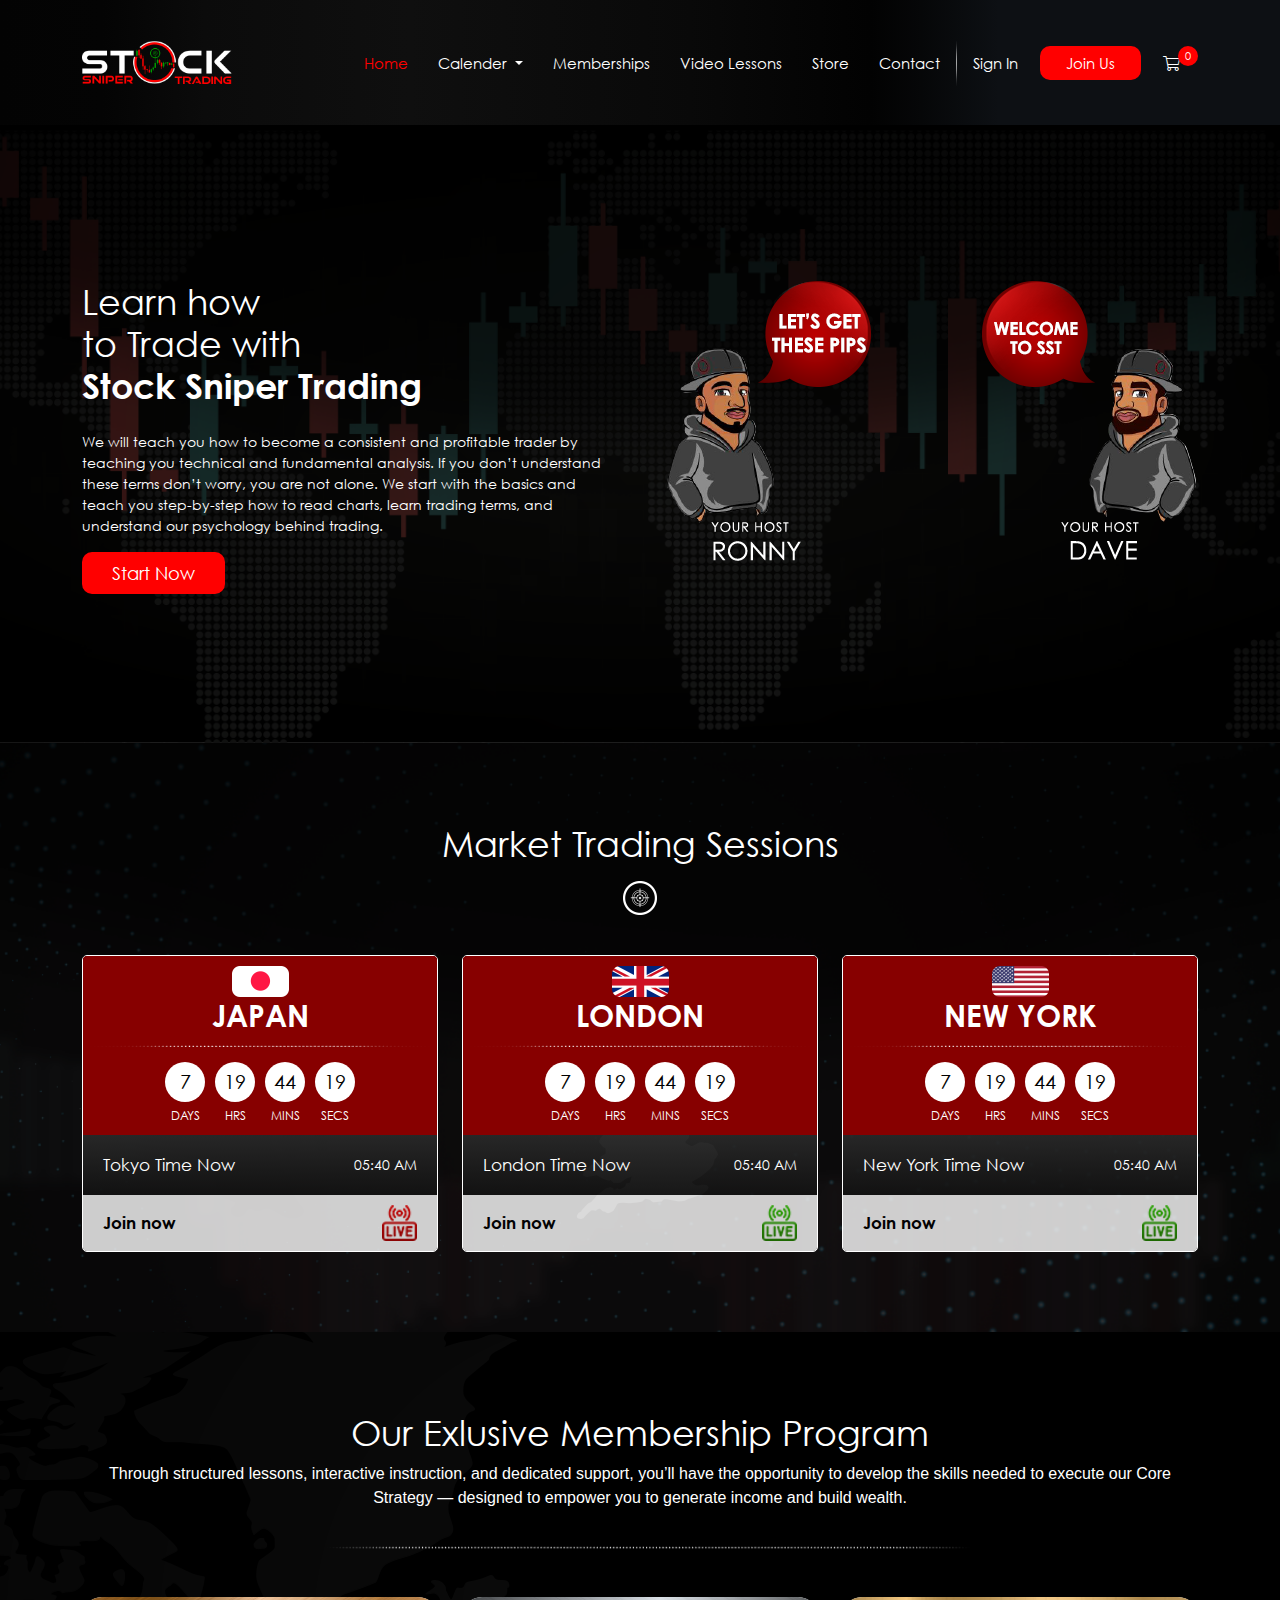
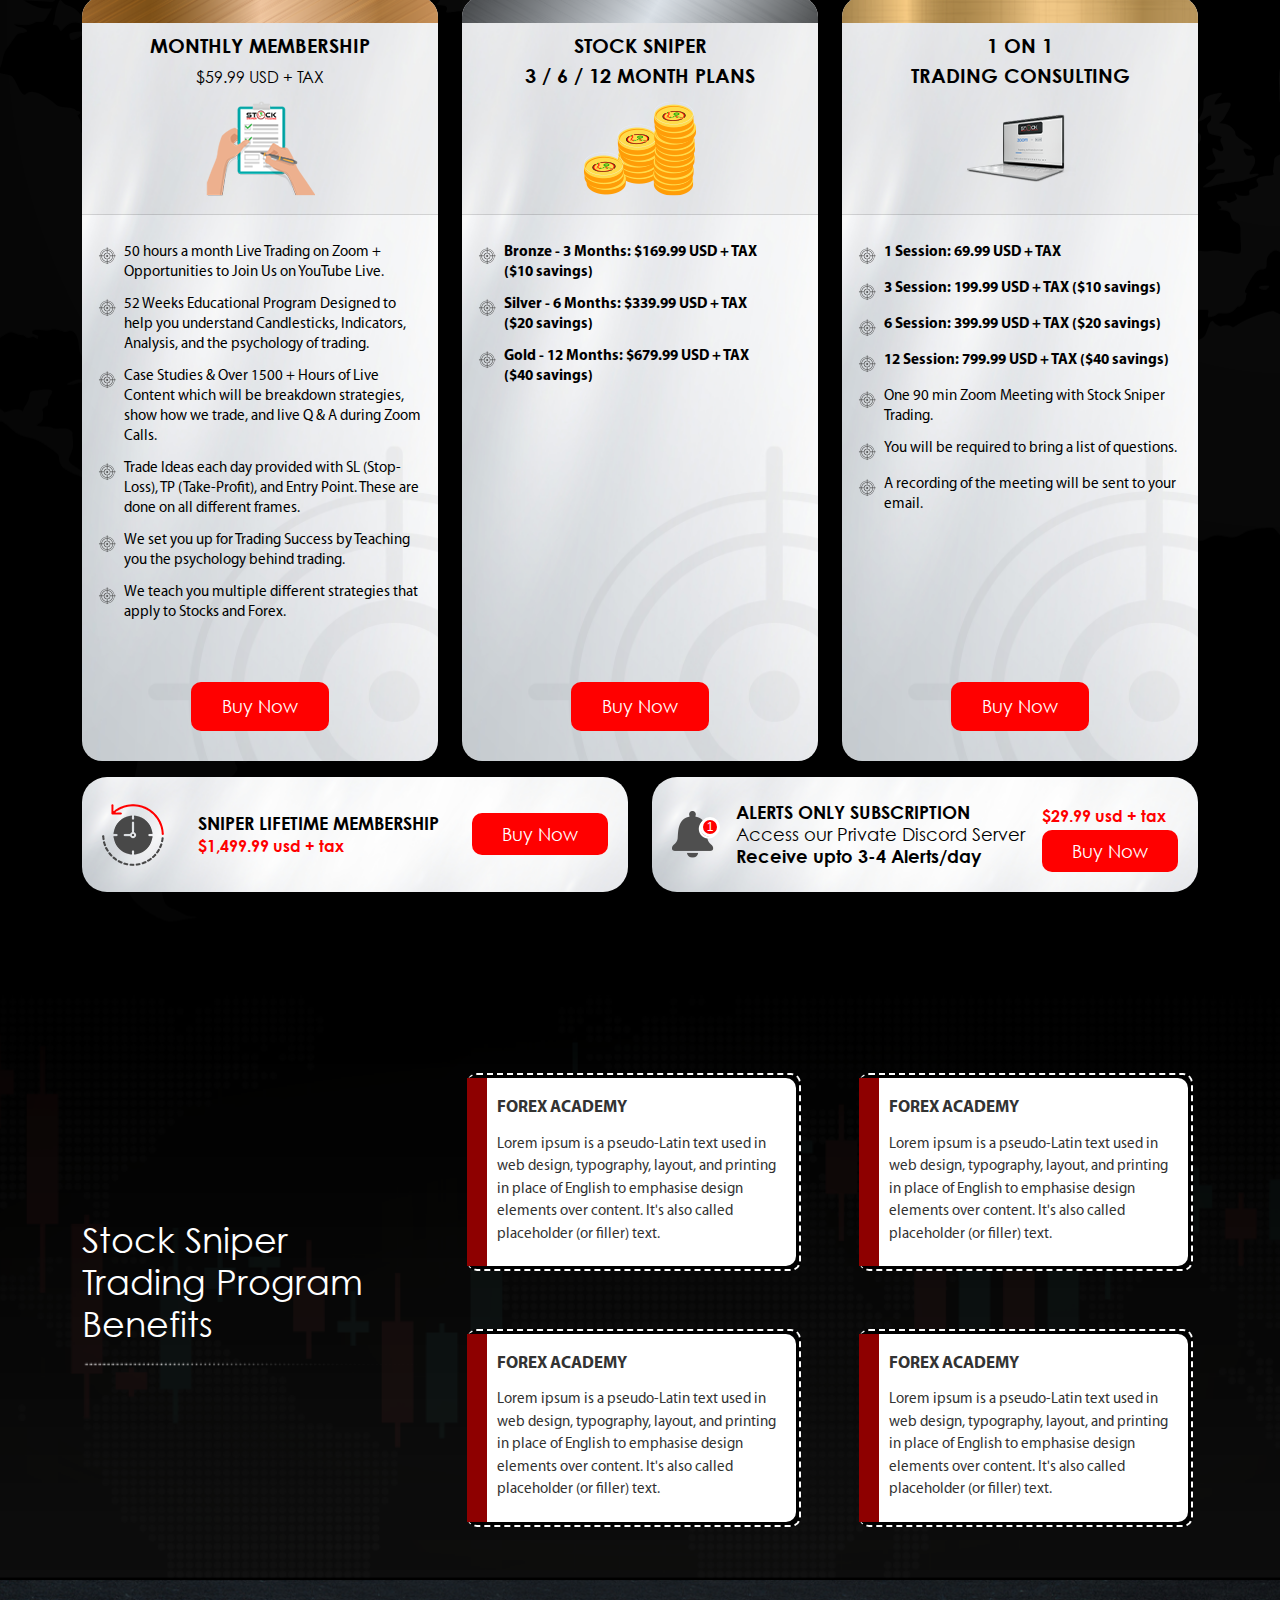
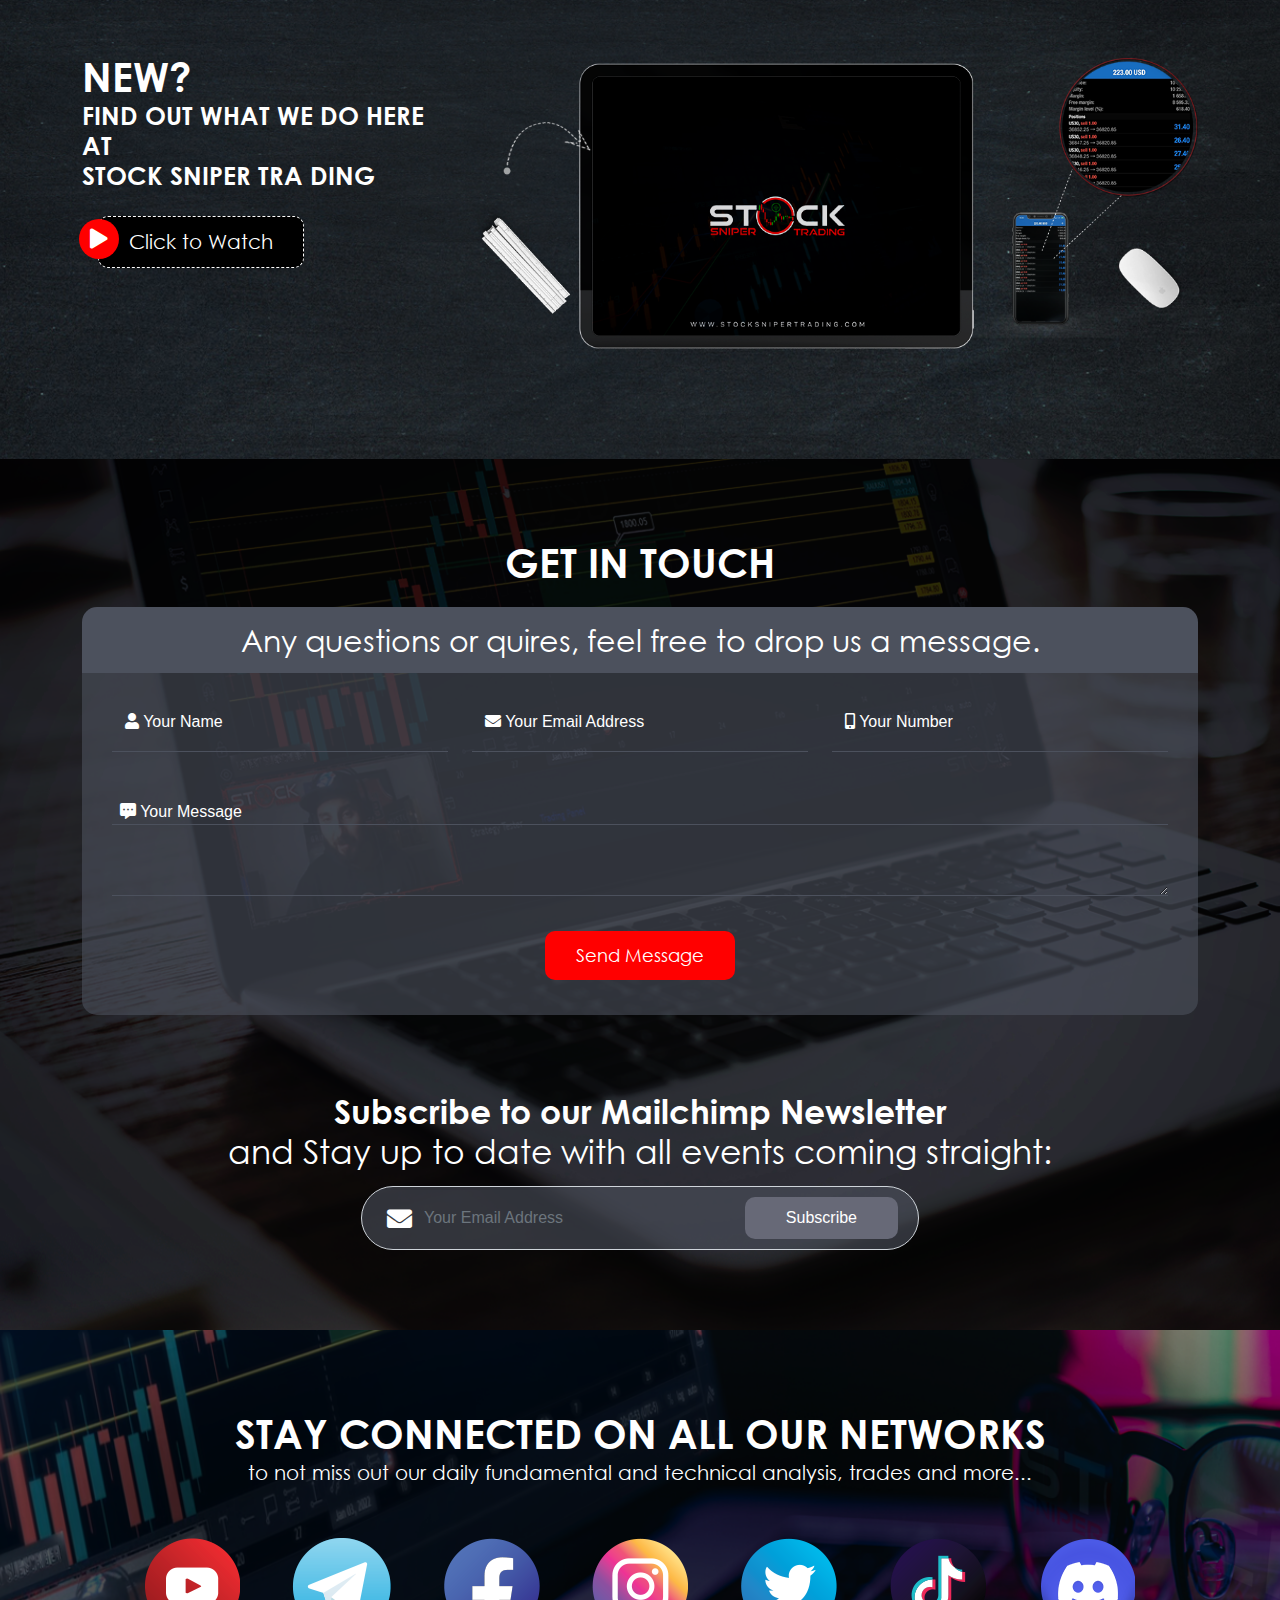
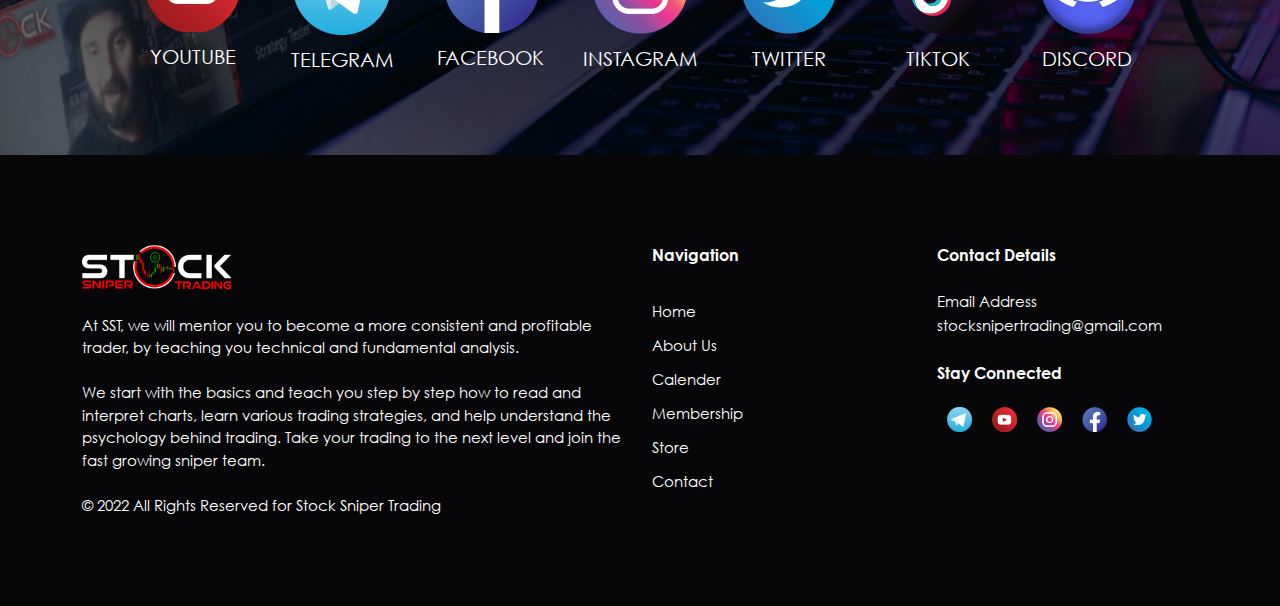
<file: index.html>
<!DOCTYPE html>
<html lang="en">
<head>
  <meta charset="UTF-8">
  <meta name="viewport" content="width=device-width, initial-scale=1.0">
  <meta http-equiv="X-UA-Compatible" content="ie=edge">
  <title>Homepage - Stock Sniper Trading</title>
  <link rel='shortcut icon' href='assets/images/nav/fav-icon.png' type='image/x-icon'>
  <link rel="stylesheet" href="assets/vendor/fontawesome/css/all.min.css">
  <link rel="stylesheet" href="assets/vendor/bootstrap/css/bootstrap.min.css">
  <link rel="stylesheet" href="assets/css/style.css">
</head>
<body>

  <!-- === header section start === -->
  <header class="header">
    <nav class="navbar navbar-expand-xl navbar-light">
      <div class="container">
        <a class="navbar-brand" href="#"><img class="img-fluid brand-logo" src="assets/images/nav/Icon.png" alt="Logo"></a>
        <button class="navbar-toggler" type="button" data-bs-toggle="collapse" data-bs-target="#navbarSupportedContent" aria-controls="navbarSupportedContent" aria-expanded="false" aria-label="Toggle navigation">
          <span class="navbar-toggler-icon"></span>
        </button>
        <div class="collapse navbar-collapse" id="navbarSupportedContent">
          <ul class="navbar-nav ms-auto align-items-xl-center">
            <li class="nav-item">
              <a class="nav-link active" aria-current="page" href="#">Home</a>
            </li>
            <li class="nav-item dropdown">
              <a class="nav-link dropdown-toggle" href="#" id="navbarDropdown" role="button" data-bs-toggle="dropdown" aria-expanded="false">
                Calender
              </a>
              <ul class="dropdown-menu" aria-labelledby="navbarDropdown">
                <li><a class="dropdown-item" href="#">Action</a></li>
                <li><a class="dropdown-item" href="#">Another action</a></li>
                <li><hr class="dropdown-divider"></li>
                <li><a class="dropdown-item" href="#">Something else here</a></li>
              </ul>
            </li>
            <li class="nav-item">
              <a class="nav-link" href="#">Memberships</a>
            </li>
            <li class="nav-item">
              <a class="nav-link" href="#">Video Lessons</a>
            </li>
            <li class="nav-item">
              <a class="nav-link" href="#">Store</a>
            </li>
            <li class="nav-item">
              <a class="nav-link" href="#">Contact</a>
            </li>
            <li class="nav-item image">
              <img src="assets/images/nav/vertical-line-copy.png" alt="vertical-bots">
            </li>
            <li class="nav-item">
              <a class="nav-link" href="#">Sign In</a>
            </li>
            <li class="nav-item">
              <a  href="#" class="nav-link btn custom-red-button">Join Us</a>
            </li>
            <li class="nav-item">
              <a class="nav-link cart-btn"  href="#"><i class="fal fa-shopping-cart"></i> <sup>0</sup></a>
            </li>
          </ul>
        </div>
      </div>  
    </nav>
  </header>
  <!-- ===//end of header section === -->
 

  <!-- === banner section start === -->
  <section class="banner">
    <div class="container top-index">
      <div class="row g-lg-5 g-4">
        <div class="col-lg-6">
          <div class="text py-3">
            <h1 class="section-heading">Learn how <br>
              to Trade with <br>
              <span>Stock Sniper Trading</span>
            </h1>
            <p class="py-4">
              We will teach you how to become a consistent and profitable trader by teaching you technical and fundamental analysis. If you don’t understand these terms don’t worry, you are not alone. We start with the basics and teach you step-by-step how to read charts, learn trading terms, and understand our psychology behind trading.
            </p>
            <a href="#" class="custom-red-button">Start Now</a>
          </div>
        </div>
        <div class="col-lg-6">
          <div class="image py-3 text-center">
            <img class="img-fluid" src="assets/images/banner/banner-image.png" alt="banner-image">
          </div>
        </div>
      </div>
    </div>
  </section>
  <!-- ===//end of banner section === -->


  <!-- === market trending session section start === -->
  <section class="market-trading-session">
    <div class="container">
      <div class="section-header text-center">
        <h1 class="section-heading">Market Trading Sessions</h1>
        <img class="img-fluid py-3" src="assets/images/market-trading/symbol.png" alt="">
      </div>
      <div class="section-body">
        <div class="items pt-md-4 pt-2">
          <div class="row g-4">
            <div class="col-xl-4 col-lg-6 ">
              <div class="item h-100">
                <div class="market-trading-card japan">
                  <div class="top-section">
                    <div class="country text-center">
                      <img src="assets/images/market-trading/flag-japan.png" alt="flag">
                      <h2>Japan</h2>
                      <div class="dots">
                        <img class="img-fluid w-100" src="assets/images/market-trading/dott.png" alt="DOT">
                      </div>
                    </div>
                    <div class="counter">
                      <ul class="d-flex justify-content-center">
                        <li class="count-item">
                          <div class="number"><p id="jday">01</p></div>
                          <div class="text"><p>Days</p></div>
                        </li>
                        <li class="count-item">
                          <div class="number"><p id="jhour">10</p></div>
                          <div class="text"><p>hrs</p></div>
                        </li>
                        <li class="count-item">
                          <div class="number"><p id="jmin">36</p></div>
                          <div class="text"><p>mins</p></div>
                        </li>
                        <li class="count-item">
                          <div class="number"><p id="jsec">22</p></div>
                          <div class="text"><p>secs</p></div>
                        </li>
                      </ul>
                    </div>
                  </div>
                  <div class="bottom-section">
                    <div class="local-time">
                      <ul class="d-flex align-items-center justify-content-between">
                        <li class="time-zone"><p>Tokyo Time Now</p></li>
                        <li class="time"><p>05:40 AM</p></li>
                      </ul>
                    </div>
                    <div class="join-now">
                      <a href="#">
                        <ul class="d-flex justify-content-between align-items-center">
                          <li class="text"><p>Join now</p></li>
                          <li class="icon"><img class="img-fluid w-100" src="assets/images/market-trading/live-streaming-red.png" alt="live-streaming"></li>
                        </ul>
                      </a>
                    </div>
                  </div>
                </div>
              </div>
            </div>
            <div class="col-xl-4 col-lg-6 ">  
              <div class="item">
                <div class="market-trading-card london">
                  <div class="top-section">
                    <div class="country text-center">
                      <img src="assets/images/market-trading/flag-uk.png" alt="flag">
                      <h2>london</h2>
                      <div class="dots">
                        <img class="img-fluid w-100" src="assets/images/market-trading/dott.png" alt="DOT">
                      </div>
                    </div>
                    <div class="counter">
                      <ul class="d-flex justify-content-center">
                        <li class="count-item">
                          <div class="number"><p id="lday">01</p></div>
                          <div class="text"><p>Days</p></div>
                        </li>
                        <li class="count-item">
                          <div class="number"><p id="lhour">10</p></div>
                          <div class="text"><p>hrs</p></div>
                        </li>
                        <li class="count-item">
                          <div class="number"><p id="lmin">36</p></div>
                          <div class="text"><p>mins</p></div>
                        </li>
                        <li class="count-item">
                          <div class="number"><p id="lsec">22</p></div>
                          <div class="text"><p>secs</p></div>
                        </li>
                      </ul>
                    </div>
                  </div>
                  <div class="bottom-section">
                    <div class="local-time">
                      <ul class="d-flex align-items-center justify-content-between">
                        <li class="time-zone"><p>London Time Now</p></li>
                        <li class="time"><p>05:40 AM</p></li>
                      </ul>
                    </div>
                    <div class="join-now">
                      <a href="#">
                        <ul class="d-flex justify-content-between align-items-center">
                          <li class="text"><p>Join now</p></li>
                          <li class="icon"><img class="img-fluid w-100" src="assets/images/market-trading/live-streaming-green.png" alt="live-streaming"></li>
                        </ul>
                      </a>
                    </div>
                  </div>
                </div>
              </div>
            </div>
            <div class="col-xl-4 col-lg-6 ">
              <div class="item">
                <div class="market-trading-card h-100 new-york">
                  <div class="top-section">
                    <div class="country text-center">
                      <img src="assets/images/market-trading/flag-usa.png" alt="flag">
                      <h2>New York</h2>
                      <div class="dots">
                        <img class="img-fluid w-100" src="assets/images/market-trading/dott.png" alt="DOT">
                      </div>
                    </div>
                    <div class="counter">
                      <ul class="d-flex justify-content-center">
                        <li class="count-item">
                          <div class="number"><p id="nday">01</p></div>
                          <div class="text"><p>Days</p></div>
                        </li>
                        <li class="count-item">
                          <div class="number"><p id="nhour">10</p></div>
                          <div class="text"><p>hrs</p></div>
                        </li>
                        <li class="count-item">
                          <div class="number"><p id="nmin">36</p></div>
                          <div class="text"><p>mins</p></div>
                        </li>
                        <li class="count-item">
                          <div class="number"><p id="nsec">22</p></div>
                          <div class="text"><p>secs</p></div>
                        </li>
                      </ul>
                    </div>
                  </div>
                  <div class="bottom-section">
                    <div class="local-time">
                      <ul class="d-flex align-items-center justify-content-between">
                        <li class="time-zone"><p>New York Time Now</p></li>
                        <li class="time"><p>05:40 AM</p></li>
                      </ul>
                    </div>
                    <div class="join-now">
                      <a href="#">
                        <ul class="d-flex justify-content-between align-items-center">
                          <li class="text"><p>Join now</p></li>
                          <li class="icon"><img class="img-fluid w-100" src="assets/images/market-trading/live-streaming-green.png" alt="live-streaming"></li>
                        </ul>
                      </a>
                    </div>
                  </div>
                </div>
              </div>
            </div>
          </div>
        </div>
      </div>
    </div>
  </section>
  <!-- ===//end of market trending session section === -->


  <!-- === membership program start === -->
  <section class="membership-program">
    <div class="container">
      <div class="section-header text-center">
        <h2 class="section-heading pb-2">Our Exlusive Membership Program</h2>
        <p>Through structured lessons, interactive instruction, and dedicated support, you’ll have the opportunity to develop the skills 
          needed to execute our Core Strategy — designed to empower you to generate income and build wealth.</p>
      </div>
      <div class="devider text-center">
        <img class="img-fluid w-100" src="assets/images/membership/dot.png" alt="dots">
      </div>
      <div class="section-body pt-3">
        <div class="top-cards">
          <div class="row g-4">
            <div class="col-lg-4 col-md-6">
              <div class="item h-100">
                <div class="membership-card">
                  <img class="w-100 color-img" src="assets/images/membership/01.bronze.png" alt="color">
                  <div class="card-header text-center">
                    <div class="text">
                      <h3>monthly membership <br>
                      <span>$59.99 usd + tax</span></h3>
                    </div>
                    <div class="image">
                      <img src="assets/images/membership/mm-1-image.png" alt="card-image">
                    </div>
                  </div>
                  <div class="card-body">
                    <ul>
                      <li class="d-flex">
                        <div class="icon me-2">
                          <img src="assets/images/membership/unordered-list-bullet.png" alt="bullet">
                        </div>
                        <div class="text">
                          <p>50 hours a month Live Trading on Zoom + Opportunities to Join Us on YouTube Live.</p>
                        </div>
                      </li>
                      <li class="d-flex">
                        <div class="icon me-2">
                          <img src="assets/images/membership/unordered-list-bullet.png" alt="bullet">
                        </div>
                        <div class="text">
                          <p>52 Weeks Educational Program Designed to help you understand Candlesticks, Indicators, Analysis, and the psychology of trading.</p>
                        </div>
                      </li>
                      <li class="d-flex">
                        <div class="icon me-2">
                          <img src="assets/images/membership/unordered-list-bullet.png" alt="bullet">
                        </div>
                        <div class="text">
                          <p>Case Studies & Over 1500 + Hours of Live Content which will be breakdown strategies, show how we trade, and live Q & A during Zoom Calls.</p>
                        </div>
                      </li>
                      <li class="d-flex">
                        <div class="icon me-2">
                          <img src="assets/images/membership/unordered-list-bullet.png" alt="bullet">
                        </div>
                        <div class="text">
                          <p>Trade Ideas each day provided with SL (Stop-Loss), TP (Take-Profit), and Entry Point. These are done on all different frames.</p>
                        </div>
                      </li>
                      <li class="d-flex">
                        <div class="icon me-2">
                          <img src="assets/images/membership/unordered-list-bullet.png" alt="bullet">
                        </div>
                        <div class="text">
                          <p>We set you up for Trading Success by Teaching you the psychology behind trading.</p>
                        </div>
                      </li>
                      <li class="d-flex">
                        <div class="icon me-2">
                          <img src="assets/images/membership/unordered-list-bullet.png" alt="bullet">
                        </div>
                        <div class="text">
                          <p>We teach you multiple different strategies that apply to Stocks and Forex.</p>
                        </div>
                      </li>
                    </ul>
                    <div class="button">
                      <a href="#" class="btn custom-red-button ">Buy Now</a>
                    </div>
                  </div>
                </div>
              </div>
            </div>

            <div class="col-lg-4 col-md-6">
              <div class="item h-100">
                <div class="membership-card">
                  <img class="w-100 color-img" src="assets/images/membership/02.Silver.png" alt="color">
                  <div class="card-header text-center">
                    <div class="text">
                      <h3>Stock sniper <br>
                        3 / 6 / 12 month plans</h3>
                    </div>
                    <div class="image">
                      <img src="assets/images/membership/mm-2-image.png" alt="card-image">
                    </div>
                  </div>
                  
                  <div class="card-body">
                    <ul>
                      <li class="d-flex">
                        <div class="icon me-2">
                          <img src="assets/images/membership/unordered-list-bullet.png" alt="bullet">
                        </div>
                        <div class="text">
                          <p class="m-bold">Bronze - 3 Months: $169.99 USD + TAX <br>
                            <span>($10 savings)</span>
                            </p>
                        </div>
                      </li>
                      <li class="d-flex">
                        <div class="icon me-2">
                          <img src="assets/images/membership/unordered-list-bullet.png" alt="bullet">
                        </div>
                        <div class="text">
                          <p class="m-bold">
                            Silver - 6 Months: $339.99 USD + TAX <br>
                            <span>($20 savings)</span>
                          </p>
                        </div>
                      </li>
                      <li class="d-flex">
                        <div class="icon me-2">
                          <img src="assets/images/membership/unordered-list-bullet.png" alt="bullet">
                        </div>
                        <div class="text">
                          <p class="m-bold">Gold - 12 Months: $679.99 USD + TAX <br>
                            <span>($40 savings)</span></p>
                        </div>
                      </li>
                    </ul>
                    <div class="button">
                      <a href="#" class="btn custom-red-button ">Buy Now</a>
                    </div>
                  </div>
                </div>
              </div>
            </div>
            
            <div class="col-lg-4 col-md-6">
              <div class="item h-100">
                <div class="membership-card">
                  <img class="w-100 color-img" src="assets/images/membership/03.Gold.png" alt="color-img">
                  <div class="card-header text-center">
                    <div class="text">
                      <h3>1 on 1 <br>
                        trading consulting</h3>
                    </div>
                    <div class="image">
                      <img src="assets/images/membership/mm-3-image.png" alt="card-image">
                    </div>
                  </div>
                  <div class="card-body">
                    <ul>
                      <li class="d-flex">
                        <div class="icon me-2">
                          <img src="assets/images/membership/unordered-list-bullet.png" alt="bullet">
                        </div>
                        <div class="text">
                          <p class="m-bold">1 Session: 69.99 USD + TAX</p>
                        </div>
                      </li>
                      <li class="d-flex">
                        <div class="icon me-2">
                          <img src="assets/images/membership/unordered-list-bullet.png" alt="bullet">
                        </div>
                        <div class="text">
                          <p class="m-bold">3 Session: 199.99 USD + TAX
                            <span>($10 savings)</span></p>
                        </div>
                      </li>
                      <li class="d-flex">
                        <div class="icon me-2">
                          <img src="assets/images/membership/unordered-list-bullet.png" alt="bullet">
                        </div>
                        <div class="text">
                          <p class="m-bold">6 Session: 399.99 USD + TAX
                            <span>($20 savings)</span></p>
                        </div>
                      </li>
                      <li class="d-flex">
                        <div class="icon me-2">
                          <img src="assets/images/membership/unordered-list-bullet.png" alt="bullet">
                        </div>
                        <div class="text">
                          <p class="m-bold">12 Session: 799.99 USD + TAX
                            <span>($40 savings)</span></p>
                        </div>
                      </li>
                      <li class="d-flex">
                        <div class="icon me-2">
                          <img src="assets/images/membership/unordered-list-bullet.png" alt="bullet">
                        </div>
                        <div class="text">
                          <p>One 90 min Zoom Meeting with Stock Sniper Trading.</p>
                        </div>
                      </li>
                      <li class="d-flex">
                        <div class="icon me-2">
                          <img src="assets/images/membership/unordered-list-bullet.png" alt="bullet">
                        </div>
                        <div class="text">
                          <p>You will be required to bring a list of questions.</p>
                        </div>
                      </li>
                      <li class="d-flex">
                        <div class="icon me-2">
                          <img src="assets/images/membership/unordered-list-bullet.png" alt="bullet">
                        </div>
                        <div class="text">
                          <p>A recording of the meeting will be sent to your email.</p>
                        </div>
                      </li>
                    </ul>
                    <div class="button">
                      <a href="#" class="btn custom-red-button ">Buy Now</a>
                    </div>
                  </div>
                </div>
              </div>
            </div>
          </div>
        </div>

        <div class="bottom-cards">
          <div class="row gy-3 py-3">
            <div class="col-md-6 ">
              <div class="item h-100">
                <div class="membership-bottom-card">
                  <div class="icon">
                    <img class="img-fluid" src="assets/images/membership/time-copy.png" alt="icon">
                  </div>
                  <div class="text mb-xl-0 mb-2">
                    <h3>
                      SNIPER LIFETIME MEMBERSHIP <br>
                      <span>$1,499.99 usd + tax</span>
                    </h3>
                  </div>
                  <div class="button">
                    <a href="#" class="custom-red-button text-nowrap"> Buy Now</a>
                  </div>
                </div>
              </div>
            </div>
  
            <div class="col-md-6">
              <div class="item h-100">
                <div class="membership-bottom-card">
                  <div class="icon">
                    <img class="img-fluid" src="assets/images/membership/bell.png" alt="icon">
                    <sup class="bell-notification">1</sup>
                  </div>

                  <div class="text">
                    <h3>
                      ALERTS ONLY SUBSCRIPTION  <br>
                      <span class="light"> Access our Private Discord Server</span> <br>
                      Receive upto 3-4 Alerts/day
                    </h3>
                  </div>
                  <div class="button-2">
                    <p>$29.99 usd + tax</p>
                    <a href="#" class="custom-red-button text-nowrap">Buy Now</a>
                  </div>
                </div>
              </div>
            </div>
          </div>
        </div>
      </div>
    </div>
  </section>
  <!-- ===//end of membership program === -->
 
   
  <!-- === trading-program section start === -->
  <section class="trading-program">
    <div class="top-section pb-5">
      <div class="container">
        <div class="row align-items-center">
          <div class="col-xl-4">
            <div class="section-header">
              <h2 class="section-heading">
                Stock Sniper <br>
                Trading Program <br>
                Benefits
              </h2>
              <img class="img-fluid w-100" src="assets/images/trading-program/dots.png" alt="dot">
            </div>
          </div>
          <div class="col-xl-8">
            <div class="row g-md-5 g-sm-2">
              <div class="col-md-6 col-sm-12">
                <div class="trade-info-card">
                  <div class="content">
                    <h4>
                      forex academy
                    </h4>
                    <p>Lorem ipsum is a pseudo-Latin text used in web design, typography, layout, and printing in place of English to emphasise design elements over content. It's also called placeholder (or filler) text.</p>
                  </div>
                </div>
              </div>
              <div class="col-md-6 col-sm-12">
                <div class="trade-info-card">
                  <div class="content">
                    <h4>
                      forex academy
                    </h4>
                    <p>Lorem ipsum is a pseudo-Latin text used in web design, typography, layout, and printing in place of English to emphasise design elements over content. It's also called placeholder (or filler) text.</p>
                  </div>
                </div>
              </div>
              <div class="col-md-6 col-sm-12">
                <div class="trade-info-card">
                  <div class="content">
                    <h4>
                      forex academy
                    </h4>
                    <p>Lorem ipsum is a pseudo-Latin text used in web design, typography, layout, and printing in place of English to emphasise design elements over content. It's also called placeholder (or filler) text.</p>
                  </div>
                </div>
              </div>
              <div class="col-md-6 col-sm-12">
                <div class="trade-info-card">
                  <div class="content">
                    <h4>
                      forex academy
                    </h4>
                    <p>Lorem ipsum is a pseudo-Latin text used in web design, typography, layout, and printing in place of English to emphasise design elements over content. It's also called placeholder (or filler) text.</p>
                  </div>
                </div>
              </div>
            </div>
          </div>  
        </div>  
      </div>
    </div>
    
    <div class="bottom-section pt-5">
      <div class="container">
        <div class="contents">
          <div class="row text-xl-left text-center">
            <div class="col-xl-4">
              <div class="section-header">
                <h2>
                  <span>new?</span>  <br>
                   find out what we do here at <br>
                    stock sniper tra  ding 
                </h2>
    
                <div class="watch-btn m-3">
                  <button type="button" class="play-btn text-nowrap btn" data-bs-toggle="modal" data-bs-target="#staticBackdrop">
                    <i class="fas fa-play play-sign"></i> Click to Watch
                  </button>
                </div>
              </div>
            </div>
            
            <div class="col-xl-8">
              <div class="image">
                <!-- Modal -->
                <div class="modal fade" id="staticBackdrop" data-bs-keyboard="false" aria-hidden="true">
                  <div class="modal-dialog">
                    <div class="modal-content bg-dark">
                      <div class="modal-header">
                        <button type="button" class="p-1 btn-close bg-light" data-bs-dismiss="modal" aria-label="Close"></button>
                      </div>
                      <div class="modal-body">
                        <video class="video ratio h-100" controls>
                          <source src="assets/video/Homepage-Stock-Sniper-Trading.mp4" type="video/mp4">
                        </video>
                      </div>
                    </div>
                  </div>
                </div>
                <img class="img-fluid h-100" src="assets/images/trading-program/tablet.png" alt="image">
              </div>
            </div>
          </div>
        </div>
      </div>
    </div>
    
  </section>
  <!-- ===//end of trading-program section === -->


  <!-- === contact section start === -->
  <section class="contact">
    <div class="container">
      <div class="section-header text-center">
        <h2 class="section-heading">get in touch</h2>
      </div>
      <div class="message-form pb-2 text-center">
        <form action="#">
          <div class="form-header">
            <h3>Any questions or quires, feel free to drop us a message.</h3>
          </div>
          <div class="form-body">
            <div class="row g-4">
              <!-- name input started -->
              <div class="col-md-4">
                <div class="form-floating input-item">
                  <input type="text" class="form-control input-box" id="name" placeholder="Your Name" name="name">
                  <label for="name"><i class="fas fa-user"></i> Your Name</label>
                </div>
              </div>
              <!-- name input ended -->

              <!-- email input started -->
              <div class="col-md-4">
                <div class="form-floating input-item">
                  <input type="email" class="form-control input-box" id="email" placeholder="Your Email Address" name="email">
                  <label for="email"><i class="fas fa-envelope"></i> Your Email Address </label>
                </div>
              </div>
              <!-- email input ended -->

              <!-- phone input started -->
              <div class="col-md-4">
                <div class="form-floating input-item">
                  <input type="text" class="form-control input-box" id="phone-number" placeholder="Your Number" name="Mobile Number">
                  <label for="phone-number"><i class="fas fa-mobile-alt"></i> Your Number</label>
                </div>
              </div>
              <!-- phone input ended -->

              <!-- text area -->
              <div class="col-12">
                <div class="input-item">
                    <label class="text-nowrap mt-4 ps-2" for="textarea"><i class="fas fa-comment-alt-dots" ></i> Your Message </label>
                </div>
                <div class="input-item">
                  <textarea class="pb-3 form-control input-box" name="Your Message" id="textarea" placeholder=""></textarea>
                </div>
              </div>
            </div>
            <!-- text area ended--> 

            <button class="btn custom-red-button text-center">Send Message</button>
          </div>
        </form>
      </div>

      <div class="newsletter-form pt-5">
        <div class="form-header">
          <h2>Subscribe to our Mailchimp Newsletter <br>
            <span>and Stay up to date with all events coming straight:</span> </h2>
        </div>
        <div class="pt-3">
            <form class="form-control form-body rounded-pill m-auto" action="#" method="Post">
              <i class="fas fa-envelope"></i>
              <input class="input form-control" type="email" name="text" placeholder="Your Email Address">
              <button type="button" class="btn btn-subscribe">Subscribe</button>
            </form>
        </div>
      </div>
    </div>
  </section>
  <!-- ===//end of contact section === -->

  
  <!-- === social-networks section start === -->
  <section class="social-networks">
    <div class="container">
      <div class="section-header text-center">
        <h2 class="section-heading">Stay Connected on all our networks</h2>
        <span>to not miss out our daily fundamental and technical analysis, trades and more...</span>
      </div>

      <div class="section-content">
        <div class="row gy-4 px-md-5">
          <div class="col">
            <a href="#">
              <div class="social-net-link">
                <div class="icon">
                  <img class="img-fluid" src="assets/images/social-links/youtube.png" alt="social-net-link">  
                </div>
                <div class="text">
                  <p>Youtube</p>
                </div>
              </div>
            </a>
          </div>
          <div class="col">
            <a href="#">
              <div class="social-net-link">
                <div class="icon">
                  <img class="img-fluid" src="assets/images/social-links/telegram.png" alt="social-net-link">  
                </div>
                <div class="text">
                  <p>telegram</p>
                </div>
              </div>
            </a>
          </div>
          <div class="col">
            <a href="#">
              <div class="social-net-link">
                <div class="icon">
                  <img class="img-fluid" src="assets/images/social-links/fb.png" alt="social-net-link">  
                </div>
                <div class="text">
                  <p>facebook</p>
                </div>
              </div>
            </a>
          </div>
          <div class="col">
            <a href="#">
              <div class="social-net-link">
                <div class="icon">
                  <img class="img-fluid" src="assets/images/social-links/insta.png" alt="social-net-link">  
                </div>
                <div class="text">
                  <p>instagram</p>
                </div>
              </div>
            </a>
          </div>
          <div class="col">
            <a href="#">
              <div class="social-net-link">
                <div class="icon">
                  <img class="img-fluid" src="assets/images/social-links/twitter.png" alt="social-net-link">  
                </div>
                <div class="text">
                  <p>twitter</p>
                </div>
              </div>
            </a>
          </div>
          <div class="col">
            <a href="#">
              <div class="social-net-link">
                <div class="icon">
                  <img class="img-fluid" src="assets/images/social-links/tiktok.png" alt="social-net-link">  
                </div>
                <div class="text">
                  <p>tiktok</p>
                </div>
              </div>
            </a>
          </div>
          <div class="col">
            <a href="#">
              <div class="social-net-link">
                <div class="icon">
                  <img class="img-fluid" src="assets/images/social-links/discord.png" alt="social-net-link">  
                </div>
                <div class="text">
                  <p>discord</p>                  
                </div>
              </div>
            </a>
          </div>
        </div>
      </div>
    </div>
  </section>
  <!-- ===//end of social-networks section === -->


  <!-- === footer section start === -->
  <footer class="footer">
    <div class="container">
      <div class="row gy-5">
        <div class="col-lg-6">
          <div class="logo">
            <img class="img-fluid" src="assets/images/nav/Icon.png" alt="logo">
          </div>
          <div class="text">
            <p>
              At SST, we will mentor you to become a
              more consistent and profitable trader, by
              teaching you technical and fundamental
              analysis. <br> <br>
              We start with the basics and teach you
              step by step how to read and interpret
              charts, learn various trading strategies, and
              help understand the psychology behind
              trading. Take your trading to the next level
              and join the fast growing sniper team.
              <br><br>
    
              © 2022
              All Rights Reserved for Stock Sniper Trading
            </p>
          </div>
        </div>
        <div class="col-lg-3 col-4">
          <div class="navigation-links">
            <h4>Navigation</h4>

            <ul>
              <li><a href="#">Home</a></li>
              <li><a href="#">About Us</a></li>
              <li><a href="#">Calender</a></li>
              <li><a href="#">Membership</a></li>
              <li><a href="#">Store</a></li>
              <li><a href="#">Contact</a></li>
            </ul>
          </div>
        </div>
        <div class="col-lg-3 col-8">
          <div class="contact-info">
            <h4>Contact Details</h4>
            <span>Email Address</span>
            <a href="mailto:stocksnipertrading@gmail.com">stocksnipertrading@gmail.com</a>
          </div>
          <div class="social-link">
            <h4>Stay Connected</h4>
            <div class="icons">
              <ul>
                <li><a href="#"><img src="assets/images/social-links/telegram.png" alt="icon"></a></li>
                <li><a href="#"><img src="assets/images/social-links/youtube.png" alt="icon"></a></li>
                <li><a href="#"><img src="assets/images/social-links/insta.png" alt="icon"></a></li>
                <li><a href="#"><img src="assets/images/social-links/fb.png" alt="icon"></a></li>
                <li><a href="#"><img src="assets/images/social-links/twitter.png" alt="icon"></a></li>
              </ul>
            </div>
          </div>
        </div>
      </div>
    </div>
  </footer>
  <!-- ===//end of footer section === -->
  


  <script src="assets/vendor/bootstrap/js/bootstrap.min.js"></script>
  <script src="assets/js/custom.js"></script>
</body>
</html>
</file>
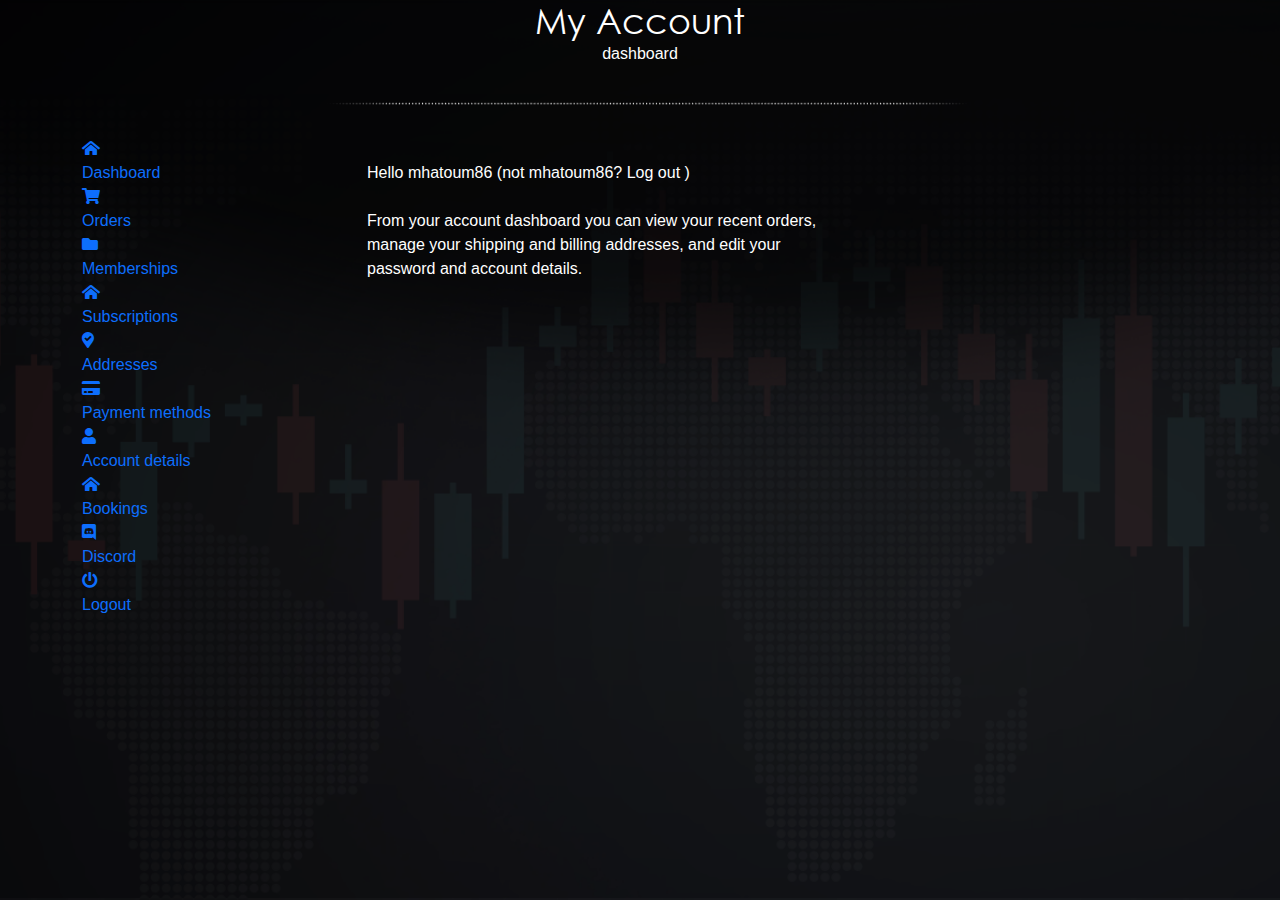
<file: dashboard.html>
<!DOCTYPE html>
<html lang="en">
<head>
  <meta charset="UTF-8">
  <meta name="viewport" content="width=device-width, initial-scale=1.0">
  <meta http-equiv="X-UA-Compatible" content="ie=edge">
  <title>Dashboard - Stock Sniper Trading</title>
  <link rel='shortcut icon' href='assets/images/nav/fav-icon.png' type='image/x-icon'>
  <link rel="stylesheet" href="assets/vendor/fontawesome/css/all.min.css">
  <link rel="stylesheet" href="assets/vendor/bootstrap/css/bootstrap.min.css">
  <link rel="stylesheet" href="assets/css/style.css">
</head>
<body>
  <!-- ===//start of dashboard section === -->
  <section class="dashboard">
  <div class="container">
  <div class="section-header text-center">
    <h1 class="section-heading">My Account</h1>
    <span>dashboard</span>
    <br>
    <img class="w-100" src="assets/images/membership/dot.png" alt="dott">
  </div>
  <div class="section-body">
    <div class="row">
      <div class="col-xl-3">
        <div class="hidden">
          <button id="menu-show-btn" onclick="menuShow()" class="btn btn-subscribe d-xl-none d-inline">Dashboard Menu</button>
          <div class="dashboard-side-nav">
            <ul>
              <li>
                <a class="dashboard-item" href="#">
                  <i class="fas fa-home-alt"></i>
                  <p>Dashboard</p>
                </a>
              </li>
              <li>
                <a class="dashboard-item" href="#">
                  <i class="fas fa-shopping-cart"></i>
                  <p>Orders</p>
                </a>
              </li>
              <li>
                <a class="dashboard-item" href="#">
                  <i class="fas fa-folder"></i>
                  <p>Memberships</p>
                </a>
              </li>
              <li>
                <a class="dashboard-item" href="#">
                  <i class="fas fa-home-alt"></i>
                  <p>Subscriptions</p>
                </a>
              </li>
              <li>
                <a class="dashboard-item" href="#">
                  <i class="fas fa-map-marker-check"></i>
                  <p>Addresses</p>
                </a>
              </li>
              <li>
                <a class="dashboard-item" href="#">
                  <i class="fas fa-credit-card"></i>
                  <p>Payment methods</p>
                </a>
              </li>
              <li>
                <a class="dashboard-item" href="#">
                  <i class="fas fa-user"></i>
                  <p>Account details</p>
                </a>
              </li>
              <li>
                <a class="dashboard-item" href="#">
                  <i class="fas fa-home-alt"></i>
                  <p>Bookings</p>
                </a>
              </li>
              <li>
                <a class="dashboard-item" href="#">
                  <i class="fab fa-discord"></i>
                  <p>Discord</p>
                </a>
              </li>
              <li>
                <a class="dashboard-item" href="#">
                  <i class="fas fa-power-off"></i>
                  <p>Logout</p>
                </a>
              </li>
            </ul>
          </div>
        </div>
      </div>

      <div class="col-xl-9">
        <!-- dashboard content start here -->
        <div class="dashboard-content mt-4">
          <div class="text">
            <p>
              Hello <span>mhatoum86</span> (not mhatoum86? <span>Log out</span> ) <br> <br>
              From your account dashboard you can view your <span>recent orders</span>,
              <br> manage your <span>shipping and billing addresses,</span> and edit your <br>
              <span>password and account details.</span>
            </p>
          </div>
        </div>
        <!-- dashboard content end here -->
      </div>
    </div>
  </div>
  </div>
  </section>
  <!-- ===//end of dashboard section === -->
 

  <!-- ===// Script starts from here -->
  <script src="assets/vendor/bootstrap/js/bootstrap.min.js"></script>
  <script src="assets/js/custom.js"></script>
  <!-- ===// Script ended here -->
</body>
</html>
</file>
<file: assets/css/style.css>
@font-face{font-family:'Century Gothic Regular';src:url(../fonts/century-gothic/gothic-regular.TTF)}@font-face{font-family:'Century Gothic Bold';src:url(../fonts/century-gothic/gothic-bold.ttf)}@font-face{font-family:'Myriad Pro Regular';src:url(../fonts/myriad-pro/MyriadPro-Regular.ttf)}@font-face{font-family:'Myriad Pro Bold';src:url(../fonts/myriad-pro/MyriadPro-Bold.ttf)}*{margin:0;padding:0;outline:none;-webkit-box-sizing:border-box;box-sizing:border-box}::after,::before{-webkit-box-sizing:border-box;box-sizing:border-box}h1,h2,h3,h4,h5,h6,ol,ul,p,address,strong,i{margin-top:0px;margin-bottom:0px}ul,li{list-style:none;padding:0}a,a:hover{text-decoration:none}body{font-family:'Poppins', sans-serif;background:#000;color:#fff}.section-heading{font-family:'Century Gothic Regular';font-size:35px;color:#fff}.section-heading span{font-family:'Century Gothic Bold'}@media (max-width: 768px){.section-heading{font-size:30px}}.custom-red-button{background:red;color:#fff;font-family:'Century Gothic Regular';font-size:18px;border-radius:10px;padding:10px 30px}.custom-red-button:hover{color:#fff}.watch-btn .play-btn{font-family:'Century Gothic Regular';font-size:20px;background:#000;color:#fff;padding:10px 30px;border-radius:10px;border:1px dashed #fff;position:relative}.watch-btn .play-btn .play-sign{position:absolute;top:2px;left:-20px;height:40px;width:40px;background:red;border-radius:50%;font-size:20px;display:-webkit-box;display:-ms-flexbox;display:flex;-webkit-box-align:center;-ms-flex-align:center;align-items:center;-webkit-box-pack:center;-ms-flex-pack:center;justify-content:center}.btn-subscribe{color:#fff;padding:8px 40px;border-radius:10px;background:#676977}.market-trading-card{overflow:hidden;height:100%;border-radius:5px;border:1px solid #fff}.market-trading-card .top-section{position:relative;z-index:999}.market-trading-card .top-section::after{content:"";position:absolute;top:0;left:0;height:100%;width:100%;background:#870000;z-index:-1}.market-trading-card .top-section .country{padding-top:10px}.market-trading-card .top-section .country h2{font-family:'Century Gothic Bold';font-size:30px;text-transform:uppercase}.market-trading-card .top-section .counter{padding-bottom:5px}.market-trading-card .top-section .counter .count-item{margin:5px;display:-ms-grid;display:grid;place-items:center}.market-trading-card .top-section .counter .count-item .number{background:#fff;color:#000;height:40px;width:40px;border-radius:50%;display:-webkit-box;display:-ms-flexbox;display:flex;-webkit-box-align:center;-ms-flex-align:center;align-items:center;-webkit-box-pack:center;-ms-flex-pack:center;justify-content:center;margin-bottom:5px}.market-trading-card .top-section .counter .count-item .number p{font-family:'Century Gothic Regular';font-size:20px}.market-trading-card .top-section .counter .count-item .text p{text-transform:uppercase;font-family:'Century Gothic Regular';font-size:12px}.market-trading-card .bottom-section .local-time{padding:17px 0;background:#121212;background:-webkit-gradient(linear, left bottom, left top, from(rgba(18,18,18,0.9)), to(rgba(42,42,42,0.9)));background:linear-gradient(0deg, rgba(18,18,18,0.9) 0%, rgba(42,42,42,0.9) 100%)}.market-trading-card .bottom-section .local-time ul{padding:0 20px}.market-trading-card .bottom-section .local-time ul .time-zone p{font-family:'Century Gothic Regular';font-size:17px}.market-trading-card .bottom-section .local-time ul .time{font-family:'Century Gothic Regular';font-size:14px}.market-trading-card .bottom-section .join-now{padding:10px 0;background:#fff;opacity:0.8}.market-trading-card .bottom-section .join-now ul{padding:0 20px}.market-trading-card .bottom-section .join-now ul .text p{font-family:'Century Gothic Bold';font-size:17px;color:#000}.market-trading-card .bottom-section .join-now ul .icon{width:35px}.membership-card{overflow:hidden;border-radius:20px;background:url(../images/membership/card-bg.png) no-repeat bottom right/cover;height:100%;position:relative;padding-bottom:110px}.membership-card .color-img{vertical-align:top}.membership-card .card-header .text h3{font-family:'Century Gothic Bold';color:#000;font-size:20px;text-transform:uppercase;line-height:1.5}.membership-card .card-header .text h3 span{font-family:'Century Gothic Regular';font-size:16px;color:#000}.membership-card .card-header .image{margin:10px 0}.membership-card .card-body{display:-webkit-box;display:-ms-flexbox;display:flex;-webkit-box-orient:vertical;-webkit-box-direction:normal;-ms-flex-direction:column;flex-direction:column;-webkit-box-pack:justify;-ms-flex-pack:justify;justify-content:space-between}.membership-card .card-body ul li{margin:12px 0}.membership-card .card-body ul li .text p{font-family:'Myriad Pro Regular';color:#000;font-size:15px;line-height:20px}.membership-card .card-body ul li .text p.m-bold{font-family:'Myriad Pro Bold';color:#000;font-size:15px}.membership-card .card-body .button{text-align:center;-ms-grid-column-align:end;justify-self:end;position:absolute;bottom:30px;left:50%;-webkit-transform:translateX(-50%);transform:translateX(-50%)}.membership-bottom-card{overflow:hidden;padding:25px 20px;height:100%;border-radius:25px;display:-webkit-box;display:-ms-flexbox;display:flex;-webkit-box-orient:horizontal;-webkit-box-direction:normal;-ms-flex-direction:row;flex-direction:row;-webkit-box-align:center;-ms-flex-align:center;align-items:center;-webkit-box-pack:justify;-ms-flex-pack:justify;justify-content:space-between;background:url(../images/membership/bottom-card-bg.png) no-repeat top left/cover}@media (max-width: 1199px){.membership-bottom-card{-webkit-box-orient:vertical;-webkit-box-direction:normal;-ms-flex-direction:column;flex-direction:column}}.membership-bottom-card .icon{position:relative}.membership-bottom-card .icon .bell-notification{position:absolute;top:12%;right:-2px;background:red;height:20px;width:20px;padding:5px;border-radius:50%;border:3px solid #fff;display:-webkit-box;display:-ms-flexbox;display:flex;-webkit-box-align:center;-ms-flex-align:center;align-items:center;-webkit-box-pack:center;-ms-flex-pack:center;justify-content:center}.membership-bottom-card .text h3{font-family:'Century Gothic Bold';color:#000;font-size:18px}.membership-bottom-card .text h3 span{font-family:'Century Gothic Bold';color:red;font-size:16px}.membership-bottom-card .text h3 span.light{font-family:'Century Gothic Regular';color:#000;font-size:18px}.membership-bottom-card .button-2 p{font-family:'Century Gothic Bold';color:red;font-size:16px;margin-bottom:10px}.trade-info-card{background:#000;padding:3px 3px 3px 0px;margin:5px;border-radius:10px;border-top:2px dashed #fff;border-right:2px dashed #fff;border-bottom:2px dashed #fff}.trade-info-card .content{background:#fff;border-top-right-radius:10px;border-bottom-right-radius:10px;padding:20px 20px 20px 10px;border-left:20px solid #8e0000}.trade-info-card .content h4{font-family:'Myriad Pro Bold';text-transform:uppercase;color:#333;font-size:17px;padding-bottom:15px}.trade-info-card .content p{font-family:'Myriad Pro Regular';font-size:15px;color:#333}.message-form{margin:20px 0;border-radius:15px;overflow:hidden}.message-form .form-header{background:#4c515d;padding:15px 0}.message-form .form-header h3{font-family:'Century Gothic Regular';font-size:30px;color:#fff}.message-form .form-body{padding:0 30px;background:rgba(76,81,93,0.6);margin-top:20px;border-bottom-right-radius:15px;border-bottom-left-radius:15px}.message-form .form-body .input-item{display:-webkit-box;display:-ms-flexbox;display:flex;-webkit-box-align:center;-ms-flex-align:center;align-items:center;border-bottom:1px solid #4c515d}.message-form .form-body .input-item .input-box{background:transparent;border:none;color:#fff}.message-form .form-body .input-item .input-box:focus{background:rgba(0,0,0,0.3)}.message-form .form-body .custom-red-button{margin:35px 0}.newsletter-form .form-header{text-align:center}.newsletter-form .form-header h2{font-family:'Century Gothic Bold';font-size:33px;color:#fff}@media (max-width: 767px){.newsletter-form .form-header h2{font-size:30px}}.newsletter-form .form-header h2 span{font-family:'Century Gothic Regular';font-size:33px;color:#fff}.newsletter-form .form-body{position:relative;display:-webkit-box;display:-ms-flexbox;display:flex;-webkit-box-align:center;-ms-flex-align:center;align-items:center;padding:10px 0;border-radius:40px;background:rgba(76,81,93,0.6);width:50%}@media screen and (max-width: 991px){.newsletter-form .form-body{width:100%}}.newsletter-form .form-body .fa-envelope{margin-left:25px;color:#fff;font-size:25px}.newsletter-form .form-body .input{background:transparent;border:none;color:#fff}.newsletter-form .form-body .btn{margin-right:20px}@media screen and (max-width: 450px){.newsletter-form .form-body .btn{padding:10px}}.banner{padding:140px 0px;background:url(../images/banner/banner-bg.png) no-repeat center center/cover}@media screen and (max-width: 767px){.banner{padding:0}}.banner .text p{font-family:'Century Gothic Regular';font-size:14px;color:#fff}.market-trading-session{background:url(../images/market-trading/bg-1.png) no-repeat top center/cover;padding:80px 0}@media (max-width: 767px){.market-trading-session{padding:50px 0}}.market-trading-session .market-trading-card.japan{background:url(../images/market-trading/map-tokyo.png) no-repeat center center,url(../images/market-trading/bg-corner-icon.png) no-repeat top right}.market-trading-session .market-trading-card.london{background:url(../images/market-trading/map-london.png) no-repeat center center,url(../images/market-trading/bg-corner-icon.png) no-repeat top right}.market-trading-session .market-trading-card.new-york{background:url(../images/market-trading/map-new-york.png) no-repeat center center,url(../images/market-trading/bg-corner-icon.png) no-repeat top right}.membership-program{background:url(../images/membership/full-member-bg.png);padding:80px 0}@media (max-width: 767px){.membership-program{padding:50px 0}}.trading-program .top-section{background:url(../images/trading-program/bg.png) no-repeat top center/cover;padding-top:80px}@media (max-width: 767px){.trading-program .top-section{padding-top:50px}}.trading-program .bottom-section{background:url(../images/trading-program/btg.png) no-repeat top center/cover;padding-bottom:80px}@media (max-width: 767px){.trading-program .bottom-section{padding-bottom:50px}}.trading-program .bottom-section .section-header{text-align:left}.trading-program .bottom-section .section-header h2{margin:25px 0;font-family:'Century Gothic Bold';color:#fff;font-size:25px;text-transform:uppercase}.trading-program .bottom-section .section-header h2 span{color:#fff;font-size:40px}.trading-program .bottom-section .image{position:relative;padding:30px 0}@media (max-width: 991px){.trading-program .bottom-section .image{padding:50px 0}}@media (max-width: 767px){.trading-program .bottom-section .image{padding:65px 0}}.trading-program .bottom-section .image .modal{position:absolute;top:0;left:0;width:100%;height:100%;overflow:hidden}.trading-program .bottom-section .image .modal .modal-body{padding-top:0}.trading-program .bottom-section .image .modal .button{position:relative;z-index:999}.contact{background:url(../images/contact/background-contact.png) no-repeat top center/cover;padding:80px 0}@media (max-width: 767px){.contact{padding:50px 0}}.contact .section-header h2{font-family:'Century Gothic Bold';font-size:40px;text-transform:uppercase}.social-networks{background:url(../images/social-links/bg.png) no-repeat top center/cover;padding:80px 0}@media (max-width: 767px){.social-networks{padding:50px 0}}.social-networks .section-header h2{font-family:'Century Gothic Bold';font-size:40px;color:#fff;text-transform:uppercase}@media (max-width: 767px){.social-networks .section-header h2{font-size:30px}}.social-networks .section-header span{font-family:'Century Gothic Regular';font-size:20px;color:#fff}.social-networks .section-content{margin-top:50px}.social-networks .section-content .social-net-link{display:-webkit-box;display:-ms-flexbox;display:flex;-webkit-box-orient:vertical;-webkit-box-direction:normal;-ms-flex-direction:column;flex-direction:column;-webkit-box-align:center;-ms-flex-align:center;align-items:center;-webkit-box-pack:center;-ms-flex-pack:center;justify-content:center}.social-networks .section-content .social-net-link .icon img{min-width:90px}.social-networks .section-content .social-net-link .text{padding-top:10px}.social-networks .section-content .social-net-link .text p{text-transform:uppercase;font-family:'Century Gothic Regular';font-size:20px;color:#fff}@media (max-width: 767px){.social-networks .section-content .social-net-link .text p{font-size:15px}}.dashboard{min-height:100vh;background:url(../images/dashboard/dashboard-bg.png) no-repeat center center/cover}.dashboard .main-content{min-height:100vh;display:-webkit-box;display:-ms-flexbox;display:flex;-webkit-box-align:center;-ms-flex-align:center;align-items:center}@media (max-width: 1199px){.dashboard .main-content{display:block;padding-top:60px}}.dashboard .main-content .section-header h1{font-family:'Century Gothic Bold';font-size:40px;text-transform:uppercase}.dashboard .main-content .section-header span{font-family:'Century Gothic Regular';font-size:25px;text-transform:uppercase}.dashboard .main-content .section-body .dashboard-side-nav{background:#1d1d1f;width:100%;max-width:300px;margin-top:5px}.dashboard .main-content .section-body .dashboard-side-nav ul{border-bottom:4px solid #af0e0e}.dashboard .main-content .section-body .dashboard-side-nav ul li .dashboard-item{color:#fff;padding:7px 10px;display:-webkit-box;display:-ms-flexbox;display:flex;-webkit-box-align:center;-ms-flex-align:center;align-items:center;border-bottom:1px solid #262628}.dashboard .main-content .section-body .dashboard-side-nav ul li .dashboard-item i{font-size:20px;padding:10px}.dashboard .main-content .section-body .dashboard-side-nav ul li .dashboard-item p{padding-left:10px;font-family:'Century Gothic Regular';font-size:15px}.dashboard .main-content .section-body .dashboard-side-nav ul li:hover{background:#000}.dashboard .main-content .section-body .text{font-family:'Century Gothic Regular';font-size:15px;color:#fff}.dashboard .main-content .section-body .text span{font-family:'Century Gothic Bold';font-size:15px}@media (max-width: 1199px){.dashboard .main-content .section-body .hidden{height:42px;overflow:hidden;-webkit-transition:all 0.2s linear;transition:all 0.2s linear}}.navbar{padding:25px 0;background:#000;background:-webkit-gradient(linear, left top, right top, from(#030303), color-stop(8%, #040404), color-stop(16%, #0b0b0b), color-stop(32%, #0f0f0f), color-stop(54%, #090909), color-stop(68%, #020202), color-stop(72%, #060708), color-stop(78%, #0d1014));background:linear-gradient(90deg, #030303 0%, #040404 8%, #0b0b0b 16%, #0f0f0f 32%, #090909 54%, #020202 68%, #060708 72%, #0d1014 78%)}@media screen and (max-width: 767px){.navbar{padding:10px 0px}}.navbar .navbar-brand .brand-logo{max-width:150px}.navbar .navbar-toggler{background:#fff}.navbar .navbar-collapse .navbar-nav .nav-item .nav-link{color:#fff;font-family:'Century Gothic Regular';font-size:15px;line-height:20px;margin:0 7px}.navbar .navbar-collapse .navbar-nav .nav-item .nav-link.active{color:red}.navbar .navbar-collapse .navbar-nav .nav-item .nav-link.custom-red-button{padding:6px 25px}@media (max-width: 1199px){.navbar .navbar-collapse .navbar-nav .nav-item .nav-link.custom-red-button{max-width:110px}}.navbar .navbar-collapse .navbar-nav .nav-item .nav-link.cart-btn{margin-bottom:-20px}.navbar .navbar-collapse .navbar-nav .nav-item .nav-link.cart-btn sup{width:20px;height:20px;border-radius:50%;background:red;color:#fff;display:-ms-grid;display:grid;top:-27px;right:-15px;place-items:center}@media (max-width: 1199px){.navbar .navbar-collapse .navbar-nav .nav-item.image{display:none}}.footer{padding:90px 0;background:#070709}.footer .logo{max-width:150px;padding-bottom:25px}.footer .text{font-family:'Century Gothic Regular';font-size:15px;color:#fff}.footer .navigation-links h4{font-family:'Century Gothic Bold';font-size:16px;color:#fff;padding-bottom:25px}.footer .navigation-links ul li{margin:10px 0}.footer .navigation-links ul li a{color:#fff;font-family:'Century Gothic Regular';font-size:15px}.footer .navigation-links ul li a:hover{color:red}.footer .contact-info h4{font-family:'Century Gothic Bold';font-size:16px;color:#fff;padding-bottom:25px}.footer .contact-info span{font-family:'Century Gothic Regular';font-size:15px;color:#fff}.footer .contact-info a{font-family:'Century Gothic Regular';font-size:15px;color:#fff;word-break:break-word}.footer .social-link{padding-top:25px}.footer .social-link h4{font-family:'Century Gothic Bold';font-size:16px;color:#fff;padding-bottom:25px}.footer .social-link .icons ul{display:-webkit-box;display:-ms-flexbox;display:flex}.footer .social-link .icons ul li{margin:0 10px}@media (max-width: 450px){.footer .social-link .icons ul li{margin:0 5px}}.footer .social-link .icons ul li img{max-width:25px}@media (max-width: 450px){.footer .social-link .icons ul li img{max-width:20px}}
/*# sourceMappingURL=style.css.map */
</file>
